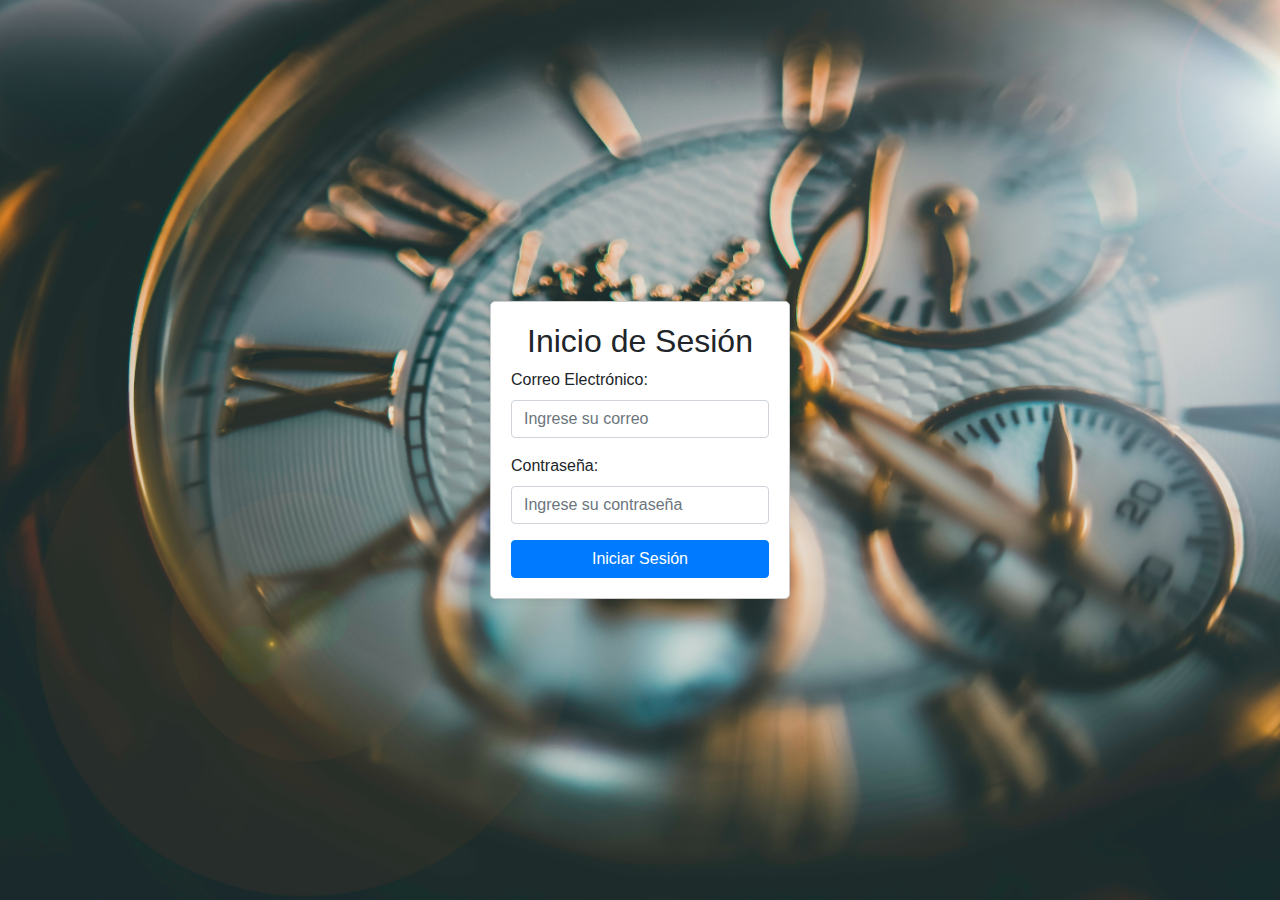
<file: app_obras/templates/Usuario.html>
<!DOCTYPE html>
<html lang="es">
<head>
    <meta charset="UTF-8">
    <meta name="viewport" content="width=device-width, initial-scale=1.0">
    <title>Inicio de Sesión</title>
    <link rel="stylesheet" href="https://maxcdn.bootstrapcdn.com/bootstrap/4.5.2/css/bootstrap.min.css">
    <style>
        body {
    display: flex;
    justify-content: center;
    align-items: center;
    height: 100vh;
    background-color: rgba(0, 0, 0, 0) !important;
    background-image: url('/app_obras/static/img/fondo_reloj.jpg') !important;
    background-position: top center;
    background-size: cover;
    background-repeat: no-repeat;
}

        .login-form {
            width: 300px;
            padding: 20px;
            background-color: #fff;
            border: 1px solid #ccc;
            border-radius: 5px;
            box-shadow: 0 0 10px rgba(0, 0, 0, 0.1);
        }
    </style>
</head>
<body>

<div class="login-form">
    <h2 class="text-center">Inicio de Sesión</h2>
    <form id="loginForm">
        <div class="form-group">
            <label for="email">Correo Electrónico:</label>
            <input type="email" class="form-control" id="email" placeholder="Ingrese su correo">
        </div>
        <div class="form-group">
            <label for="password">Contraseña:</label>
            <input type="password" class="form-control" id="password" placeholder="Ingrese su contraseña">
        </div>
        <button type="submit" class="btn btn-primary btn-block">Iniciar Sesión</button>
    </form>
</div>

<!-- Modal -->
<div class="modal fade" id="errorModal" tabindex="-1" role="dialog" aria-labelledby="errorModalLabel" aria-hidden="true">
    <div class="modal-dialog" role="document">
        <div class="modal-content">
            <div class="modal-header">
                <h5 class="modal-title" id="errorModalLabel">Error</h5>
                <button type="button" class="close" data-dismiss="modal" aria-label="Close">
                    <span aria-hidden="true">&times;</span>
                </button>
            </div>
            <div class="modal-body" id="errorMessage">
                <!-- Error message will be inserted here -->
            </div>
            <div class="modal-footer">
                <button type="button" class="btn btn-secondary" data-dismiss="modal">Cerrar</button>
            </div>
        </div>
    </div>
</div>

<script src="https://ajax.googleapis.com/ajax/libs/jquery/3.5.1/jquery.min.js"></script>
<script src="https://maxcdn.bootstrapcdn.com/bootstrap/4.5.2/js/bootstrap.min.js"></script>
<script>
    $(document).ready(function() {
        $('#loginForm').on('submit', function(event) {
            event.preventDefault();
            var email = $('#email').val();
            var password = $('#password').val();
            var errorMessage = '';

            if (!email.includes('@')) {
                errorMessage = 'Por favor, ingrese un correo electrónico válido.';
            } else if (password === '') {
                errorMessage = 'Por favor, ingrese su contraseña.';
            } else {
                // Aquí podrías agregar la lógica para verificar el correo y contraseña si fueran correctos.
                alert('Inicio de sesión exitoso.');
                return;
            }

            $('#errorMessage').text(errorMessage);
            $('#errorModal').modal('show');
        });
    });
</script>

</body>
</html>
</file>
